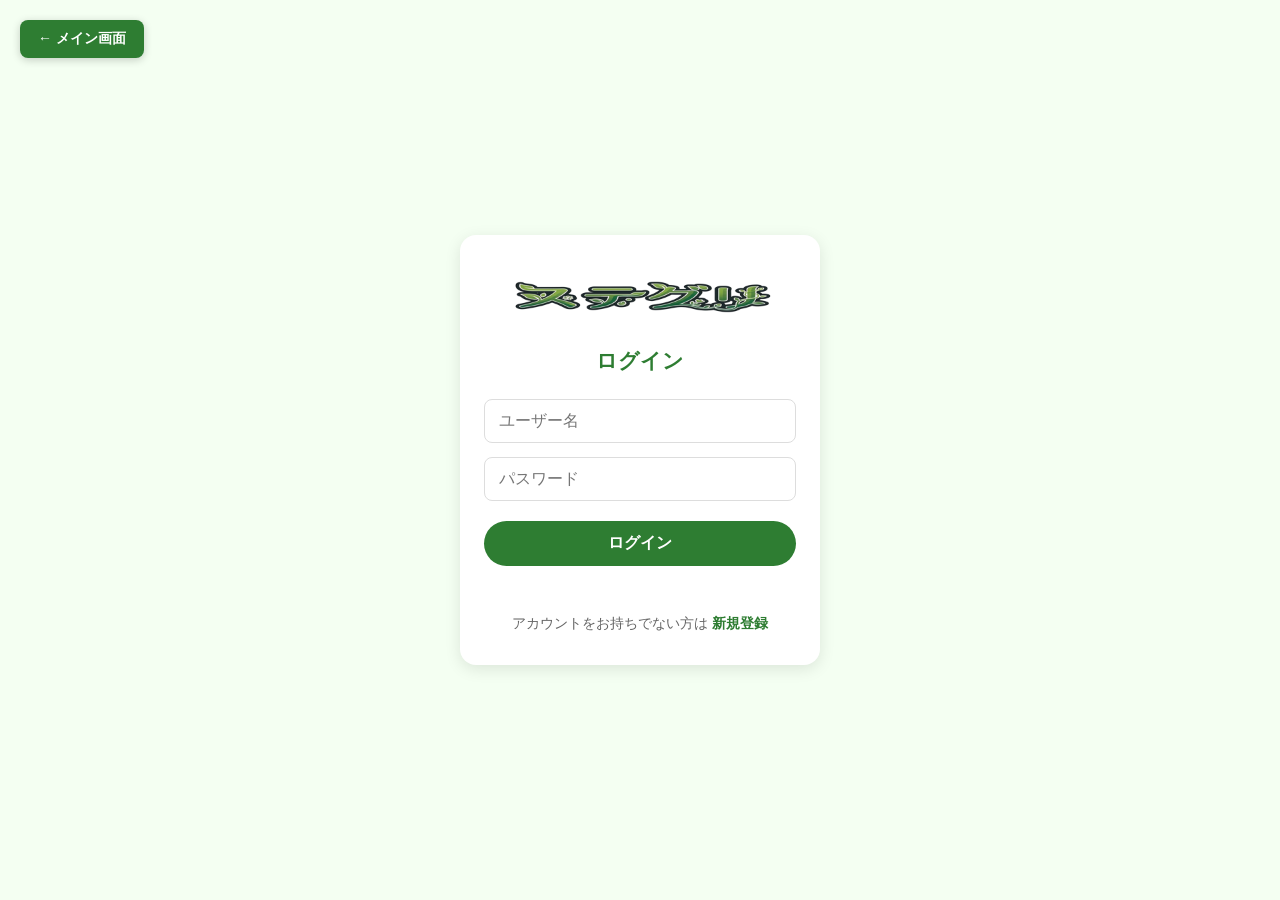
<file: login.html>
<!DOCTYPE html>
<html lang="ja">
<head>
    <meta charset="UTF-8">
    <meta name="viewport" content="width=device-width, initial-scale=1.0">
    <title>ログイン | ステップグリーン</title>
    <link rel="icon" href="images/logo.png">
    <link rel="stylesheet" href="auth.css">
</head>
<body>
    
    <button class="back-home-btn" onclick="location.href='index.html'">
    ← メイン画面
    </button>

    <div class="auth-card">
        <img src="images/logo-nobg.png" alt="ステップグリーン" class="auth-logo">
        <h1>ログイン</h1>

        <form id="login-form" class="auth-form">
            <input type="text" id="login-username" placeholder="ユーザー名" required>
            <input type="password" id="login-password" placeholder="パスワード" required>
            <button type="submit" class="auth-submit-btn">ログイン</button>
            <p id="login-error" class="auth-error"></p>
        </form>

        <p class="auth-switch">アカウントをお持ちでない方は <a href="register.html">新規登録</a></p>
    </div>

    <script>
        // ★このページから見て、PHPファイルを置いた場所への相対パス（script.jsと合わせる）
        const API_BASE = 'api/';

        document.getElementById('login-form').addEventListener('submit', function (e) {
            e.preventDefault();

            const username = document.getElementById('login-username').value.trim();
            const password = document.getElementById('login-password').value;
            const errorEl = document.getElementById('login-error');
            errorEl.textContent = '';

            fetch(`${API_BASE}login.php`, {
                method: 'POST',
                credentials: 'same-origin',
                headers: { 'Content-Type': 'application/json' },
                body: JSON.stringify({ username, password })
            })
            .then(res => res.json())
            .then(data => {
                if (data.success) {
                    // ログイン成功
                    window.location.href = 'index.html';
                } else {
                    // エラーメッセージ表示
                    errorEl.textContent = data.error || 'ログインに失敗しました';

                    // パスワードだけ消去
                    const passwordInput = document.getElementById('login-password');
                    passwordInput.value = "";

                    // パスワード欄にカーソルを戻す
                    passwordInput.focus();
                }
            });
        });
    </script>

</body>
</html>
</file>
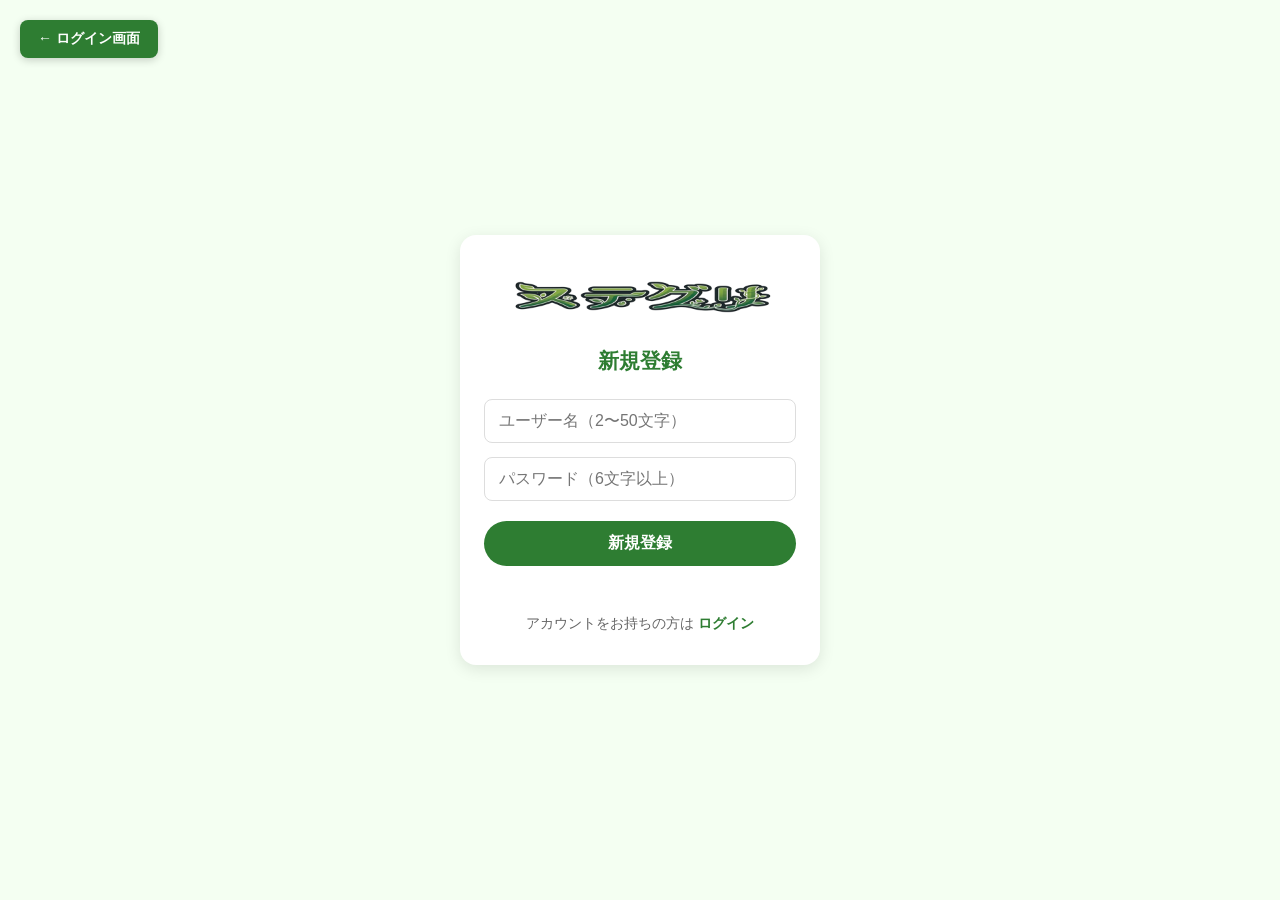
<file: register.html>
<!DOCTYPE html>
<html lang="ja">
<head>
    <meta charset="UTF-8">
    <meta name="viewport" content="width=device-width, initial-scale=1.0">
    <title>新規登録 | ステップグリーン</title>
    <link rel="icon" href="images/logo.png">
    <link rel="stylesheet" href="auth.css">
</head>
<body>

    <button class="back-home-btn" onclick="location.href='login.html'">
    ← ログイン画面
    </button>

    <div class="auth-card">
        <img src="images/logo-nobg.png" alt="ステップグリーン" class="auth-logo">
        <h1>新規登録</h1>

        <form id="register-form" class="auth-form">
            <input type="text" id="register-username" placeholder="ユーザー名（2〜50文字）" required>
            <input type="password" id="register-password" placeholder="パスワード（6文字以上）" required>
            <button type="submit" class="auth-submit-btn">新規登録</button>
            <p id="register-error" class="auth-error"></p>
        </form>

        <p class="auth-switch">アカウントをお持ちの方は <a href="login.html">ログイン</a></p>
    </div>

    <script>
        // ★このページから見て、PHPファイルを置いた場所への相対パス（script.jsと合わせる）
        const API_BASE = 'api/';

        document.getElementById('register-form').addEventListener('submit', function (e) {
            e.preventDefault();

            const username = document.getElementById('register-username').value.trim();
            const password = document.getElementById('register-password').value;
            const errorEl = document.getElementById('register-error');
            errorEl.textContent = '';

            fetch(`${API_BASE}register.php`, {
                method: 'POST',
                credentials: 'same-origin',
                headers: { 'Content-Type': 'application/json' },
                body: JSON.stringify({ username, password })
            })
            .then(res => res.json())
            .then(data => {
                if (data.success) {
                    // 登録成功（自動ログイン済み）→ トップページへ戻る
                    window.location.href = 'index.html';
                } else {
                    errorEl.textContent = data.error || '登録に失敗しました';
                }
            })
            .catch(() => {
                errorEl.textContent = '通信エラーが発生しました';
            });
        });
    </script>
</body>
</html>
</file>
<file: auth.css>
* {
    margin: 0;
    padding: 0;
    box-sizing: border-box;
}

body {
    font-family: 'Helvetica Neue', Arial, sans-serif;
    background-color: #f4fff2;
    min-height: 100vh;
    display: flex;
    align-items: center;
    justify-content: center;
    padding: 20px;
}

.auth-card {
    background: white;
    width: 100%;
    max-width: 360px;
    border-radius: 16px;
    box-shadow: 0 4px 16px rgba(0, 0, 0, 0.1);
    padding: 32px 24px;
}

.auth-logo {
    display: block;
    height: 60px;
    margin: 0 auto 20px auto;
}

.auth-card h1 {
    text-align: center;
    color: #2e7d32;
    font-size: 1.3rem;
    margin-bottom: 24px;
}

.auth-form {
    display: flex;
    flex-direction: column;
    gap: 14px;
}

.auth-form input {
    padding: 12px 14px;
    border: 1px solid #ddd;
    border-radius: 8px;
    font-size: 1rem;
}

.auth-submit-btn {
    background-color: #2e7d32;
    color: white;
    border: none;
    padding: 12px;
    border-radius: 25px;
    font-size: 1rem;
    font-weight: bold;
    cursor: pointer;
    margin-top: 6px;
}

.auth-submit-btn:active {
    transform: scale(0.98);
}

.auth-error {
    color: #d32f2f;
    font-size: 0.85rem;
    min-height: 1.2em;
    text-align: center;
}

.auth-switch {
    text-align: center;
    margin-top: 18px;
    font-size: 0.9rem;
    color: #666;
}

.auth-switch a {
    color: #2e7d32;
    font-weight: bold;
    text-decoration: none;
}

.auth-switch a:hover {
    text-decoration: underline;
}

.back-home-btn{
    position: fixed;
    top: 20px;
    left: 20px;

    padding: 10px 18px;

    background-color: #2e7d32;
    color: #fff;

    border: none;
    border-radius: 8px;

    font-size: 14px;
    font-weight: bold;

    cursor: pointer;

    transition: 0.2s;

    box-shadow: 0 2px 8px rgba(0,0,0,.2);

    z-index: 1000;
}

.back-home-btn:hover{
    background-color: #1b5e20;
    transform: translateY(-2px);
}
</file>
